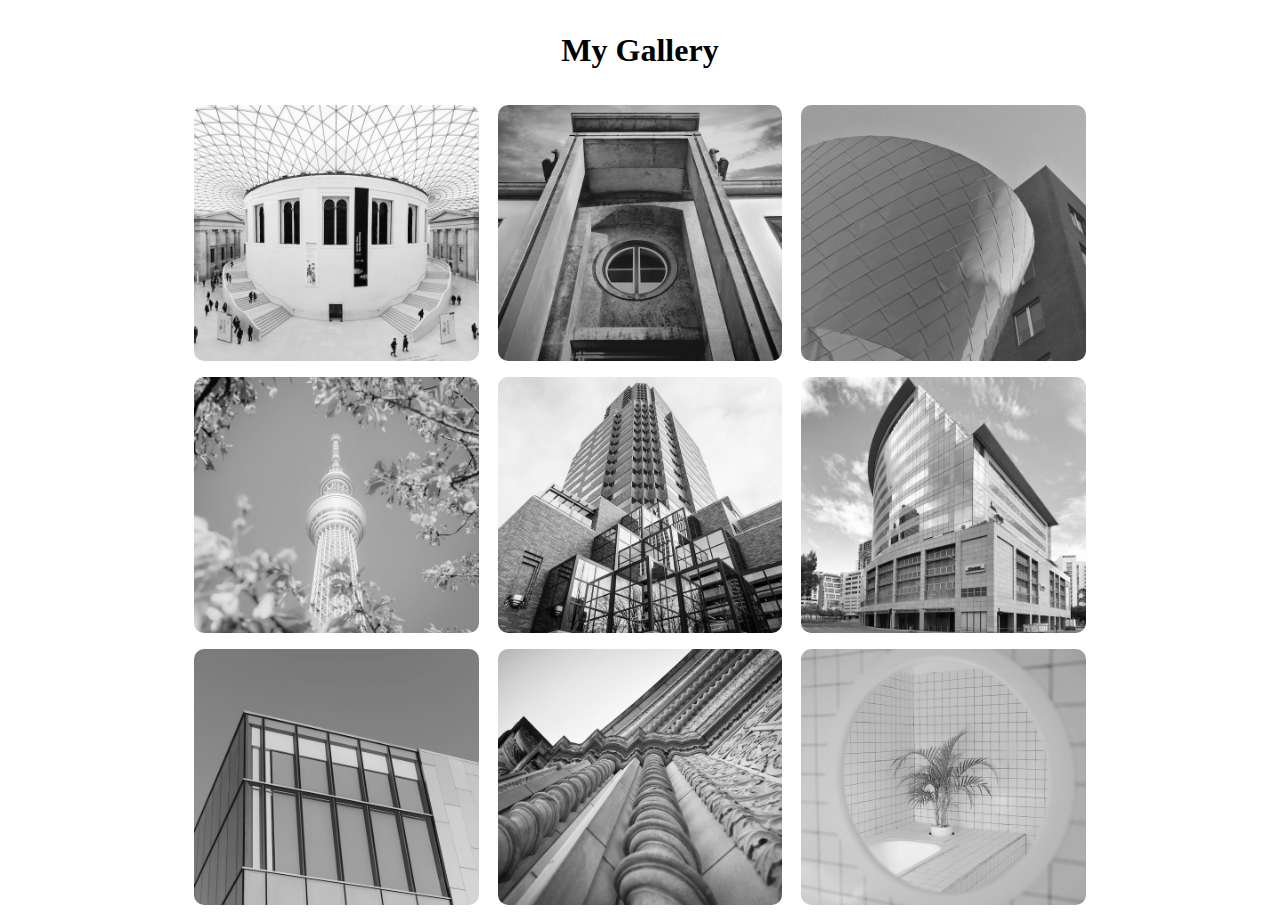
<file: imagegallary/index.html>
<!DOCTYPE html>
<html lang="en">

<head>
  <meta charset="UTF-8" />
  <meta http-equiv="X-UA-Compatible" content="IE=edge" />
  <meta name="viewport" content="width=device-width, initial-scale=1.0" />
  <title>image gallary</title>
  <link rel="stylesheet" href="style.css" />
</head>

<body>
  <div class="container">
    <div class="heading">My Gallery</div>


    <figure class="card"><img src="assets/image1.jpg" />
      <figcaption>image1</figcaption>
    </figure>

    <figure class="card"><img src="assets/image2.jpeg" />
      <figcaption>image2</figcaption>
    </figure>


    <figure class="card"><img src="assets/image3.jpeg" />
      <figcaption>image3</figcaption>
    </figure>
    <figure class="card"><img src="assets/image4.jpeg" />
      <figcaption>image4</figcaption>
    </figure>
    <figure class="card"><img src="assets/image5.jpeg" />
      <figcaption>image5</figcaption>
    </figure>
    <figure class="card"><img src="assets/image6.jpeg" />
      <figcaption>image6</figcaption>
    </figure>
    <figure class="card"><img src="assets/image7.jpeg" />
      <figcaption>image7</figcaption>
    </figure>
    <figure class="card"><img src="assets/image8.jpeg" />
      <figcaption>image8</figcaption>
    </figure>
    <figure class="card"><img src="assets/image9.jpeg" />
      <figcaption>image9</figcaption>
    </figure>
  </div>
</body>

</html>
</file>
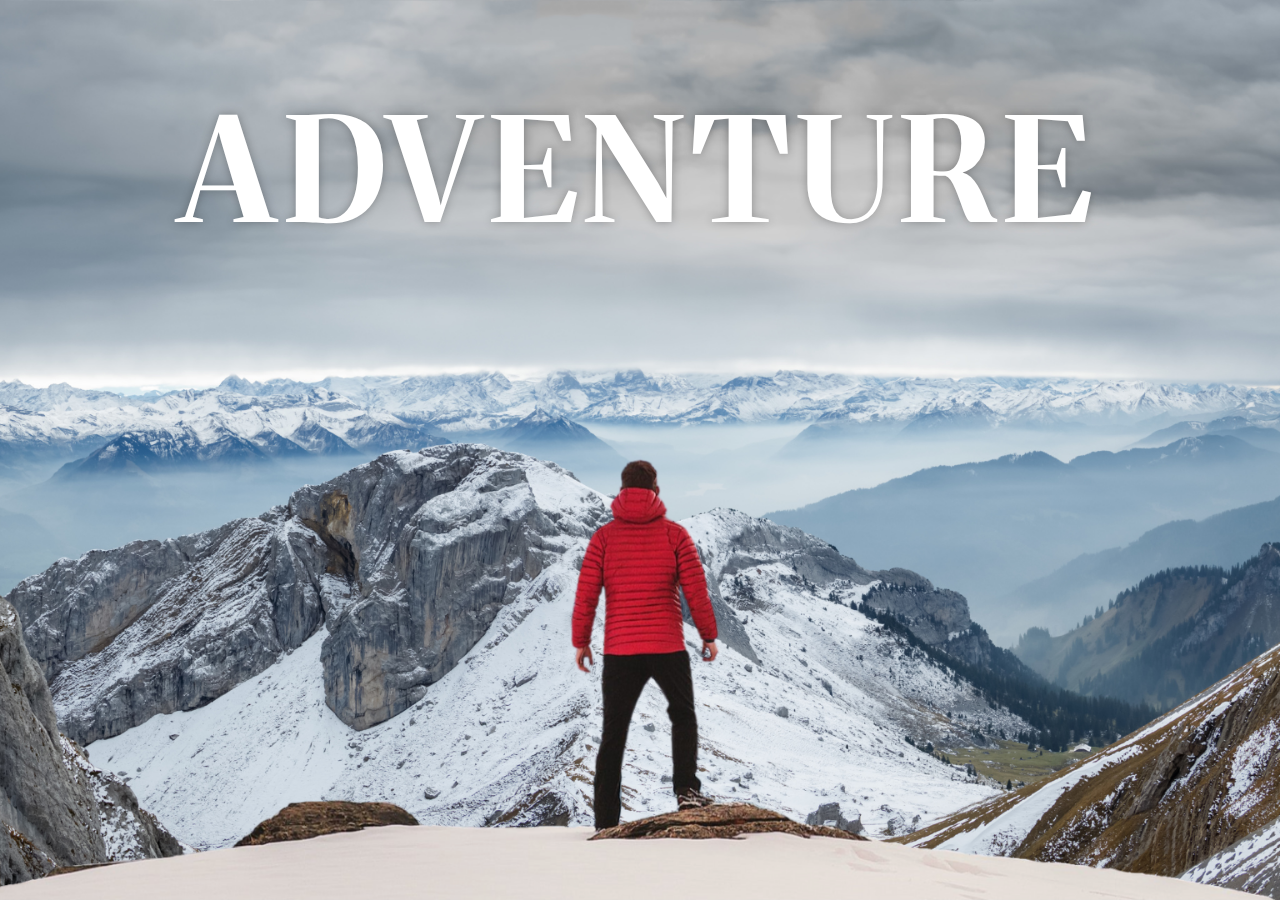
<file: parallexWebsite/index.html>
<!DOCTYPE html>
<html lang="en">
<head>
    <meta charset="UTF-8">
    <meta http-equiv="X-UA-Compatible" content="IE=edge">
    <meta name="viewport" content="width=device-width, initial-scale=1.0">
    <title>parallax website</title>
    <link rel="stylesheet" href="style.css">
    <link rel="preconnect" href="https://fonts.googleapis.com">
<link rel="preconnect" href="https://fonts.gstatic.com" crossorigin>
<link href="https://fonts.googleapis.com/css2?family=Merriweather&display=swap" rel="stylesheet">
</head>
<body>
    <div id="wrapper">
        <div class="container">
            <img src="background.png" alt="background" class="background">
            <img src="foreground.png" alt="foreground" class="foreground">
            <h1>ADVENTURE</h1>
        </div>
        <section>
            <br>
            <h2 >Adventure Time</h2><br>
            <p>Lorem ipsum dolor sit amet consectetur, adipisicing elit. Qui necessitatibus commodi alias? Veritatis, eligendi nisi. Amet exercitationem, recusandae dolore corrupti laborum aperiam repellendus natus voluptatem quam atque aliquam beatae. Odit deserunt nisi optio eveniet? Aliquam possimus molestiae, ullam illum accusamus autem accusantium! Voluptate laboriosam eum saepe ex veritatis est? Numquam eaque autem labore provident dolorum, velit omnis mollitia eos adipisci!
            </p><br><br>
            <p>Lorem, ipsum dolor sit amet consectetur adipisicing elit. Ad, itaque hic tempore rem eveniet sed repudiandae molestiae magnam aut quod consequatur, harum, totam beatae fugiat ipsam? Explicabo, blanditiis quod similique fugiat fugit ea expedita deleniti doloribus, delectus perferendis, tempore amet maiores libero sapiente voluptatem reprehenderit? Illum alias commodi cupiditate corporis mollitia ab quaerat, ipsum est excepturi vitae a sunt optio.
            </p><br>
            <div class="bg bg1">
                <div class="desc">BIKING</div>
            </div>
            
            <br>
            <p>Lorem ipsum dolor sit amet consectetur, adipisicing elit. Qui necessitatibus commodi alias? Veritatis, eligendi nisi. Amet exercitationem, recusandae dolore corrupti laborum aperiam repellendus natus voluptatem quam atque aliquam beatae. Odit deserunt nisi optio eveniet? Aliquam possimus molestiae, ullam illum accusamus autem accusantium! Voluptate laboriosam eum saepe ex veritatis est? Numquam eaque autem labore provident dolorum, velit omnis mollitia eos adipisci!
            </p><br><br>
            <p>Lorem, ipsum dolor sit amet consectetur adipisicing elit. Ad, itaque hic tempore rem eveniet sed repudiandae molestiae magnam aut quod consequatur, harum, totam beatae fugiat ipsam? Explicabo, blanditiis quod similique fugiat fugit ea expedita deleniti doloribus, delectus perferendis, tempore amet maiores libero sapiente voluptatem reprehenderit? Illum alias commodi cupiditate corporis mollitia ab quaerat, ipsum est excepturi vitae a sunt optio.
            </p><br>
            <div class="bg bg2">
                <div class="desc">PARA GLIDING</div>
            </div>
            
            <br>
            <p>Lorem ipsum dolor sit amet consectetur, adipisicing elit. Qui necessitatibus commodi alias? Veritatis, eligendi nisi. Amet exercitationem, recusandae dolore corrupti laborum aperiam repellendus natus voluptatem quam atque aliquam beatae. Odit deserunt nisi optio eveniet? Aliquam possimus molestiae, ullam illum accusamus autem accusantium! Voluptate laboriosam eum saepe ex veritatis est? Numquam eaque autem labore provident dolorum, velit omnis mollitia eos adipisci!
            </p><br><br>
            <p>Lorem, ipsum dolor sit amet consectetur adipisicing elit. Ad, itaque hic tempore rem eveniet sed repudiandae molestiae magnam aut quod consequatur, harum, totam beatae fugiat ipsam? Explicabo, blanditiis quod similique fugiat fugit ea expedita deleniti doloribus, delectus perferendis, tempore amet maiores libero sapiente voluptatem reprehenderit? Illum alias commodi cupiditate corporis mollitia ab quaerat, ipsum est excepturi vitae a sunt optio.
            </p><br>
            <div class="bg bg3">
                <div class="desc">SURFING</div>
            </div>
            
            <br>
            <p>Lorem ipsum dolor sit amet consectetur, adipisicing elit. Qui necessitatibus commodi alias? Veritatis, eligendi nisi. Amet exercitationem, recusandae dolore corrupti laborum aperiam repellendus natus voluptatem quam atque aliquam beatae. Odit deserunt nisi optio eveniet? Aliquam possimus molestiae, ullam illum accusamus autem accusantium! Voluptate laboriosam eum saepe ex veritatis est? Numquam eaque autem labore provident dolorum, velit omnis mollitia eos adipisci!
            </p><br><br>
            <p>Lorem, ipsum dolor sit amet consectetur adipisicing elit. Ad, itaque hic tempore rem eveniet sed repudiandae molestiae magnam aut quod consequatur, harum, totam beatae fugiat ipsam? Explicabo, blanditiis quod similique fugiat fugit ea expedita deleniti doloribus, delectus perferendis, tempore amet maiores libero sapiente voluptatem reprehenderit? Illum alias commodi cupiditate corporis mollitia ab quaerat, ipsum est excepturi vitae a sunt optio.
            </p><br>
            
        </section>
    </div>
</body>
</html>
</file>
<file: imagegallary/style.css>
.container{
    height: 800px;
    width:75%;
    padding:50px 12.5%;
    display: flex;
    flex-wrap: wrap;
    justify-content: center;
    align-items: center;
    align-content: center;
    gap:2%;
}
.heading{
    font-weight: bolder;
    display: block;
    font-size: xx-large;
    width: 100%;
    text-align: center;
    padding: 20px;
}
.card{
    position: relative;
height: 32%;
width: 30%;    
}
.card figcaption{
  position: absolute;
  bottom: 0;
  left: 0;
  padding: 0px;
  width: 100%;
  height: 20%;
  font-size: 16px;
  font-weight: 500;
  color: #fff;
  opacity: 0;
  border-radius: 0 0 10px 10px;
  background: linear-gradient(0deg, rgba(0, 0, 0, 0.5) 0%, rgba(255, 255, 255, 0) 100%);
  transition: 0.3s;
}

figure{
    padding: 0;
    margin: 0;
  }
.card img{
    border-radius: 10px;
    filter: grayscale(100%);
    width: 100%;
    height: 100%;
    object-fit: cover;
    background-position: center;
}
.card:hover{
    transform: scale(1.05);
    transition: 0.5s;
    filter: drop-shadow(0 0 10px #333);
}
.card:hover figcaption{
    opacity: 1;
    transform: scale(1.03);
}
.card:hover img{
    filter: grayscale(0);
}
</file>
<file: parallexWebsite/style.css>
*{
    padding: 0;
    margin: 0;
    box-sizing: border-box;
}
#wrapper{
    height: 100vh;
    overflow-x: hidden;
    perspective: 10px;

}
.container{
    display: flex;
    justify-content: center;
    align-items: center;
    position: relative;
    height: 100%;
    transform-style: preserve-3d;
    z-index: -1;
}
.background{
    transform: translateZ(-40px) scale(5);
}
.foreground{
    transform: translateZ(-20px) scale(3);
}
.background,.foreground{
    position: absolute;
    height: 100%;
    width: 100%;
    object-fit: cover;
    z-index: -1;
}
h1{
    font-family: 'Merriweather', serif;
    color: white;
    font-weight: 700;
    font-size: 9rem;
    top:5rem;
    letter-spacing: 4px;
    text-shadow: 0 0 10px rgb(0,0,0,0.3);
    position: absolute;
}
h2{
    font-weight: 700;
    font-size: 5rem;
    font-family: 'Merriweather', serif;
    padding: 0 10rem;
    margin: 3rem 0;   
}
section{
    color: white;
    background-color: black;
}
p{
    font-size: 25px;
    padding:0 10rem;
    margin: 5rem;
    margin: 5px;
}
.desc{
    background-color: white;
    position: absolute;
    padding: 1.5rem;
    font-weight: bolder;
    transform: translateX(-50%) translateX(-50%);
    color:black;
    font-size: 3rem;
    top:50%;
    left: 50%;
    font-family: 'Merriweather', serif;
}
.bg{
    position: relative;
    height: 500px;
    width:100%;
    
    background-attachment: fixed;    
    background-position: center;
    background-size: cover;                                                                                                                                                                                                                                                                                                                                                                                                                                                                                                                                                                                                                                                                                                                                                                                                                                                                                                                                                                                                                                                                                                                                                                                                                                                                                                                                                                                                                                                                                                                                                                                                                                                                                                                                                                                                                                                                                                                                                                                                                                                                                                                                                                                                                                                                                                                                                                                                                                                                                                                                                                                                                                                                                                                                                                                                                                                                                                                                                                                                                
}
.bg1{
    background-image: url(sport-1.jpg);
}

.bg2{
    background-image: url(sport-2.jpg);
}

.bg3{
    background-image: url(sport-3.jpg);
}
</file>
